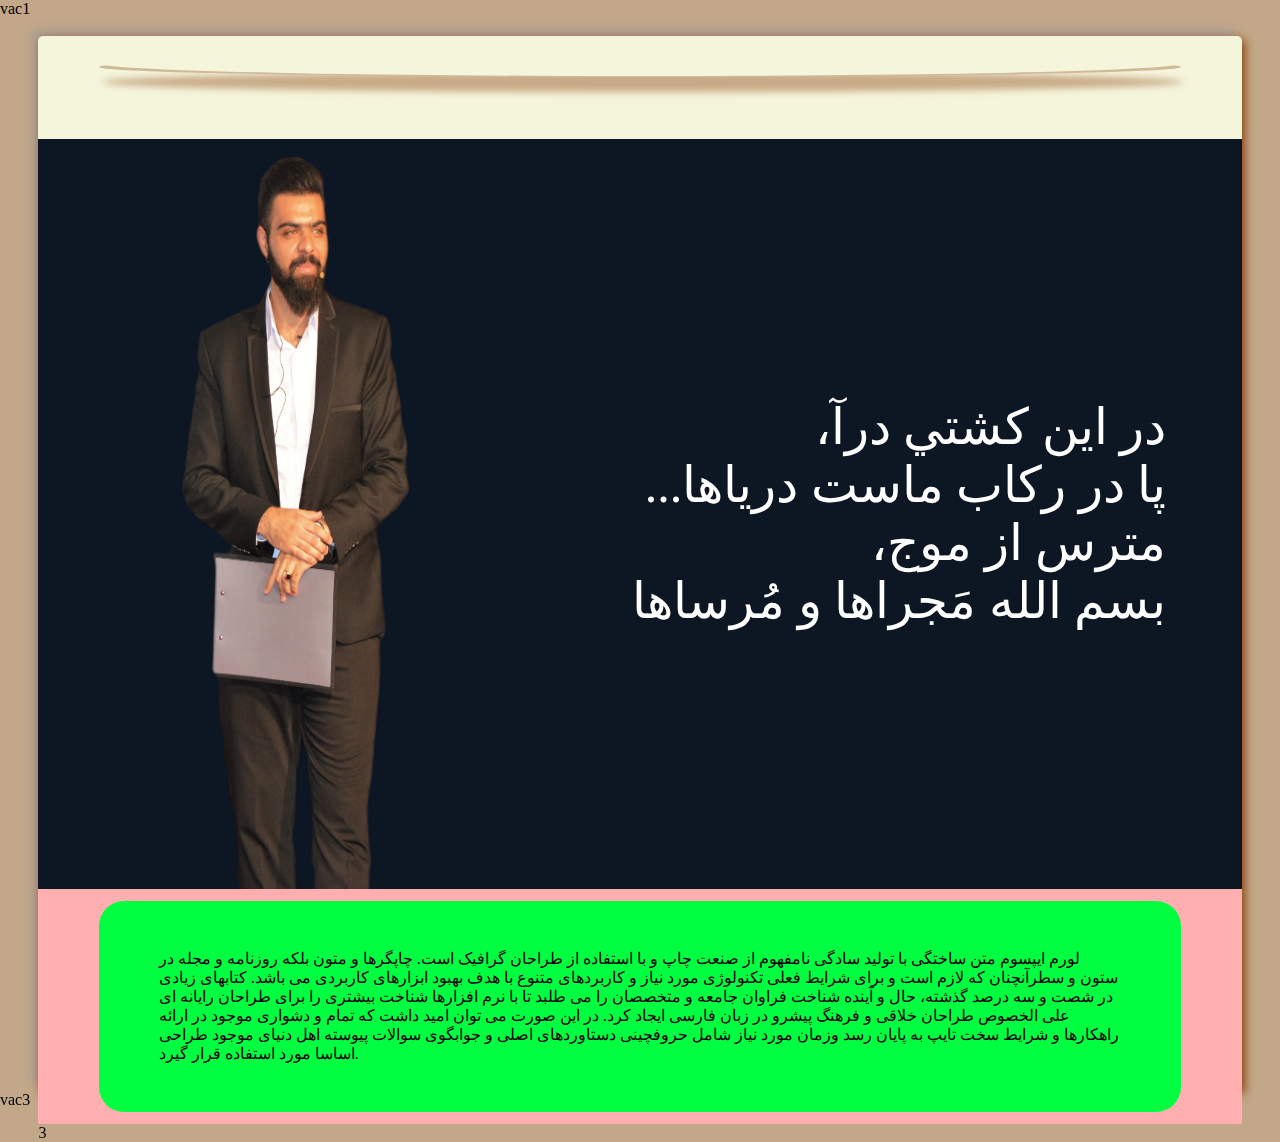
<file: an ovel  v5.html>
<html lang="en">

<head>
    <meta charset="UTF-8">
    <meta http-equiv="X-UA-Compatible" content="IE=edge">
    <meta name="viewport" content="width=device-width, initial-scale=1.0">
    <title>an ovel v5</title>
    <style>
        * {
            margin: 0;
            padding: 0%;
            box-sizing: border-box;
        }

        body {
            /*border: 1px solid rgb(201, 12, 12);*/
            background-color: #c2a788;
            width: 100%;
            height: 100%;
            box-sizing: border-box;
            display: grid;
            grid-template-columns: auto;
            grid-template-rows: 4% auto 4%;

        }

        .container {
            background-color: #F5F5DC;
            /*border: 1px solid rgb(201, 12, 12);*/
            width: 94%;
            height: 100%;
            border-radius: 5px;
            margin-left: auto;
            margin-right: auto;
            margin-top: auto;
            margin-bottom: auto;
            /*position: relative;*/
            box-shadow: 3px 3px 10px #8b4411,
                -7px -7px 10px #ad9e93;
            box-sizing: border-box;
            display: grid;
            grid-template-columns: auto;
            grid-template-rows: 2% 50px 3% auto;
        }



        /*.container {
            display: grid;
            grid-template-rows: auto auto auto;
        }*/


        .circle {
            /*background-color: rgba(250, 234, 165, 0.8);*/
            /*border: 1px solid rgba(0, 0, 0, 0.8);*/
            display: grid;
            grid-template-columns: auto auto auto;
            justify-content: center;
            /*margin-top: -330px;*/
            /*grid-column-start: 2;
            grid-column-end: 3;*/
            /*position: absolute;*/
        }

        /*
        .cir {
            width: 20px;
            height:20px;
            border-radius: 50%;
            background-color: rgb(0, 0, 0);
            border: 1px solid rgba(72, 255, 0, 0);

        }*/

        .oval1 {
            border: 1px solid #00000000;
            background-color: #CFB997;
            width: 90%;
            height: 20px;
            border-radius: 50%;
            margin-left: auto;
            margin-right: auto;
            margin-bottom: 10px;
            box-shadow: 3px 15px 7px #8b44116c;
            /*margin-top: 50px;*/
            /*position: absolute;*/
        }

        .oval2 {
            border: 1px solid #00000000;
            background-color: #F5F5DC;
            width: 100%;
            height: 25px;
            border-radius: 50%;
            margin-left: auto;
            margin-right: auto;
            /*position: absolute;*/
            margin-top: -7px;
        }

        /*
        #A1 {
            margin-top: -40px;
        }

        #A2 {
            margin-top: -20px;
        }

        #A3 {
            margin-top: -20px;
        }*/

        .vac {
            width: 100%;
            height: 100%;
            border: 1px solid #00000000;
            background-color: #f5f5dc00;

        }

        .midsec {
            background-color: #0d1623;
            display: grid;
            /*justify-content: space-evenly;*/
            grid-template-columns: auto auto;
            grid-template-rows: auto;

        }

        /*
        .pic {
            width: 100%;
            height: 100%;
            background-color: #8b4411;

        }
        */
        .content-text {
            width: 100%;
            height: 100%;
            background-color: #ffafaf;
            display: flex;
            align-items: center;
            justify-content: center;
            /*padding-right: 5%;
            padding-left: 5%;
            padding-bottom: 5%;
            padding-top: 5%;*/
        }

        .text {
            width: 90%;
            height: 90%;
            background-color: #00ff40;
            display: flex;
            align-items: center;
            overflow: auto;
            border-radius: 25px;
            padding-right: 5%;
            padding-left: 5%;
            padding-bottom: 5%;
            padding-top: 5%;
            /*margin-top: 5%;*/
        }

        .forpic {
            width: 100%;
            height: 100%;
            background-color: #0d1623;
            display: flex;
            align-items: center;
            justify-content: center;
        }


        img {
            width: 55%;
            height: 100%;
            background-color: #0d1623;
            /*display: grid;
            grid-template-columns: auto;
            grid-template-rows: auto;
            /*position: relative;*/
            /**/
            /*background-color: #4b3eff;
            border-radius: 25px;*/
            /*margin-left: auto;
            margin-right: auto;
            margin-bottom: auto;
            margin-top: auto;*/
        }

        .ftext {
            display: flex;
            align-items: center;
            justify-content: center;
        }

        P {
            color: white;
            background-color: #0d1623;
            direction: rtl;
            font-size: 50px;
        }
    </style>
</head>

<body>
    <div class="fivac">vac1</div>
    <div class="container">
        <div class="vac1.5"></div>
        <div class="oval1">
            <div class="oval2"></div>
            <div class="circle">
                <div class="cir" id="A2"></div>
                <div class="cir" id="A1"></div>
                <div class="cir" id="A3"></div>
            </div>
        </div>

        <div class="vac"></div>
        <div class="midsec">
            <div class="forpic">
                <img src="pics/mainpic.png">
            </div>
            <div class="ftext">
                <p>در اين كشتي درآ،<br/> پا در ركاب ماست درياها... <br/> مترس از موج،<br/> بسم الله مَجراها و مُرساها</p>
            </div>
        </div>
        <div>
            <div class="content-text">
                <div class="text">لورم ایپسوم متن ساختگی با تولید سادگی نامفهوم از صنعت چاپ و با استفاده از طراحان
                    گرافیک
                    است. چاپگرها و متون بلکه روزنامه و مجله در ستون و سطرآنچنان که لازم است و برای شرایط فعلی
                    تکنولوژی
                    مورد
                    نیاز و کاربردهای متنوع با هدف بهبود ابزارهای کاربردی می باشد. کتابهای زیادی در شصت و سه درصد
                    گذشته،
                    حال
                    و آینده شناخت فراوان جامعه و متخصصان را می طلبد تا با نرم افزارها شناخت بیشتری را برای طراحان
                    رایانه
                    ای
                    علی الخصوص طراحان خلاقی و فرهنگ پیشرو در زبان فارسی ایجاد کرد. در این صورت می توان امید داشت که
                    تمام
                    و
                    دشواری موجود در ارائه راهکارها و شرایط سخت تایپ به پایان رسد وزمان مورد نیاز شامل حروفچینی
                    دستاوردهای
                    اصلی و جوابگوی سوالات پیوسته اهل دنیای موجود طراحی اساسا مورد استفاده قرار گیرد.
                </div>
            </div>
        </div>
        <div class="finsec">3</div>
    </div>
    <div class="finvac">vac3</div>
</body>

</html>
</file>
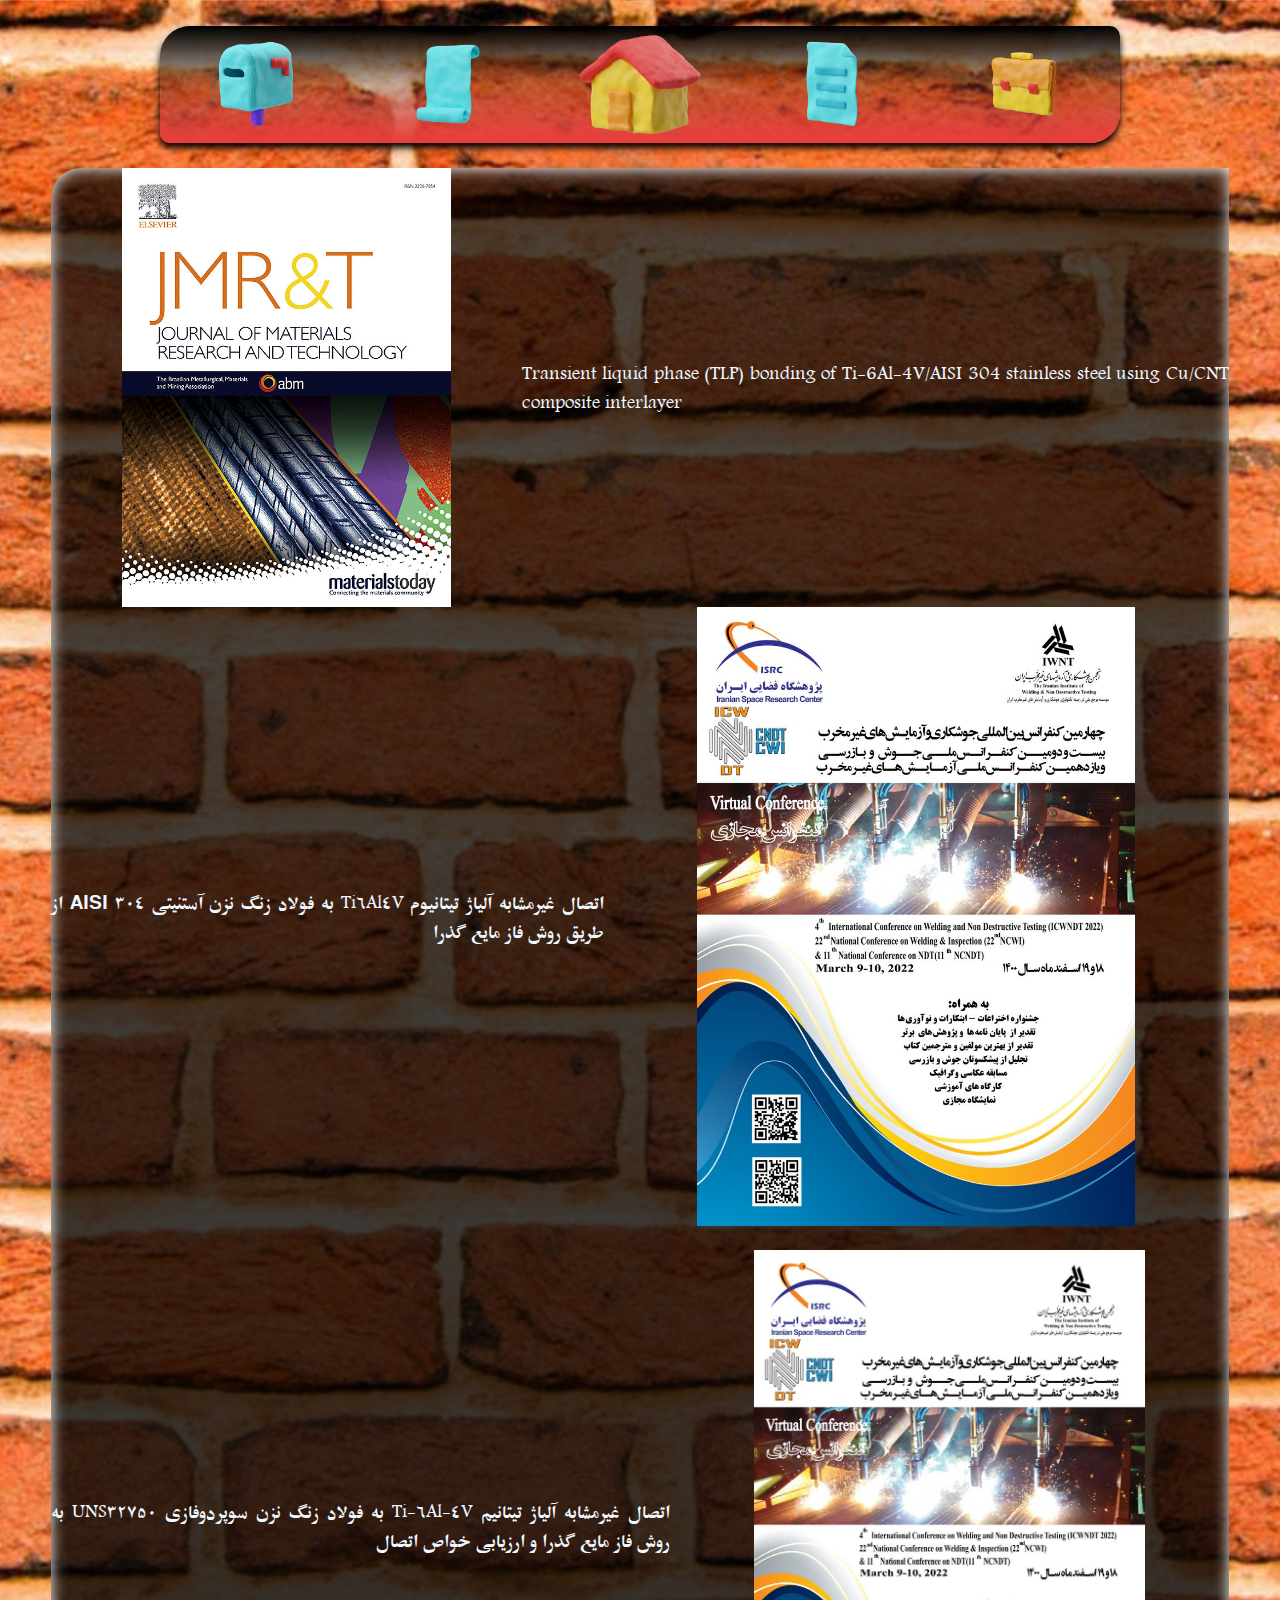
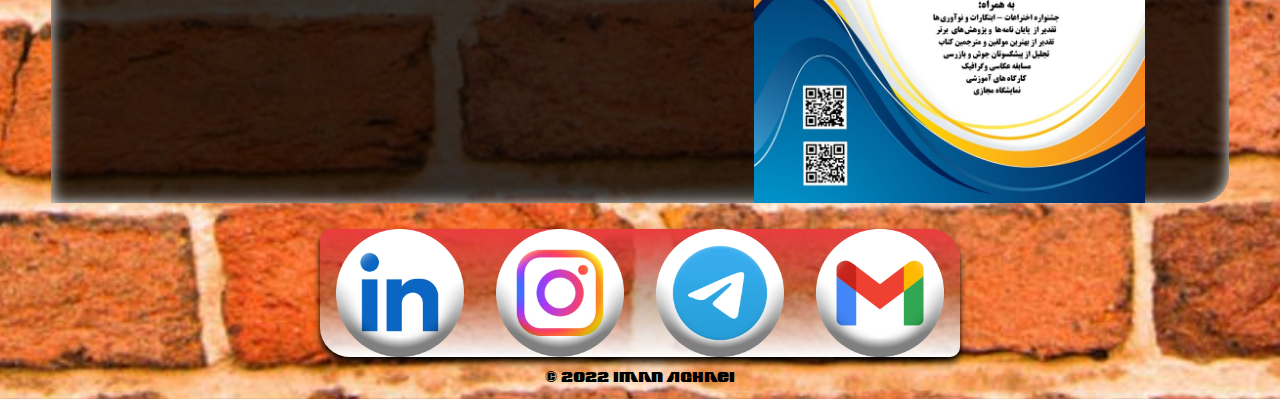
<file: index1.html>
<!DOCTYPE html>
<html lang="en">

<head>
    <meta http-equiv="X-UA-Compatible" content="IE=edge,chrome=1" />
    <meta charset="UTF-8">
    <meta http-equiv="Content-Type" content="text/html; charset=UTF-8">
    <meta name="viewport" content="width=device-width, initial-scale=1.0">
    <!-- CSS only -->
    <link href="https://cdn.jsdelivr.net/npm/bootstrap@5.2.3/dist/css/bootstrap.min.css" rel="stylesheet"
        integrity="sha384-rbsA2VBKQhggwzxH7pPCaAqO46MgnOM80zW1RWuH61DGLwZJEdK2Kadq2F9CUG65" crossorigin="anonymous">
    <link rel="stylesheet" href="style.css">
    <title>مقالات</title>
    <link rel="icon" href="icon.png" type="image/gif">
    <style>
        a {
            text-decoration: none;
            color: aliceblue;
        }

        .a1 {
            direction: ltr;
            display: flex;
            justify-content: center;
            align-items: center;
            font-family: Titr;
            font-size: 150%;
            font-weight: 500;
            /*text-align: center;*/
        }

        .a2,
        .a3 {
            display: flex;
            justify-content: center;
            align-items: center;
            font-family: Titr;
            font-size: 150%;
            font-weight: 500;
            /*text-align: center;*/
        }

        .a1img {
            width: 70%;
            display: flex;
            justify-content: center;
            align-items: center;
            text-align: center;
            margin: auto auto;
        }

        #margin{
            margin-top: 2% ;
            margin-bottom: 2% ;
        }
    </style>
</head>

<body>
    <div class="container-fluid ">
        <div class="container p-2 my-3 text-white">

            <div class="row">
                <div class="back1">
                    <div class="col"><a href="#contact"><img src="icons8-mailbox-2196.png" title="تماس با من"" alt="
                                تماس با من" class="contact"></a></div>
                    <div class="col"><a href="index3.html" target="_blank"><img src="icons8-scroll-2196.png"
                                title="سیاهه‌ها" alt="سیاهه‌ها" class="poem"></a></div>
                    <div class="col"><a href="index.html" target="_blank"><img src="icons8-home-2196.png"
                                title="صفحه نخست" alt="صفحه نخست" class="home"></a></div>
                    <div class="col"><a href="index1.html"><img src="icons8-document-2196.png" title="مقاله‌ها"
                                alt="مقاله‌ها" class="articles"></a></div>
                    <div class="col"><a href="index2.html" target="_blank"><img src="icons8-briefcase-2196.png"
                                title="رزومه" alt="رزومه" class="resume"></a></div>
                </div>
            </div>
        </div>
    </div>

    <div class="back2-1">
        <div class="back2-2">
            <div class="container-fluid p-4">
                <div class="row">
                    <div class="col-9" id="margin"><a
                            href="https://www.researchgate.net/publication/363374862_Transient_liquid_phase_TLP_bonding_of_Ti-6Al-4VAISI_304_stainless_steel_using_CuCNT_composite_interlayer?_sg%5B0%5D=XAHtRtWlrb1OY-voW3Oq5eWz9FnEnclnkqXT-mfkkFAm2pzyvvtHTKwlt27vJRsUEPsyMFV13TxY3JE3DAxMHgYGbPufBs6Bu9I_HdUY.dMgwexeQCrTDwfWRgswnQfA7O7ebNBVC5Kc1RJiI7Q0-z3Y8G0W8bPibb1owCvPYPB0TzD36k_xm4zxxd8S1JQ"
                            target="_blank" class="a1">Transient liquid phase (TLP) bonding of Ti-6Al-4V/AISI 304
                            stainless steel
                            using Cu/CNT composite interlayer</a></div>
                    <div class="col-3"><a href="http://dx.doi.org/10.1016/j.jmrt.2022.08.151"><img src="jmrt.jpg"
                                class="a1img"></a>
                    </div>
                </div>
                <div class="row">
                    <div class="col-3"><a href="https://civilica.com/doc/1423699"><img src="86236.webp"
                                class="a1img"></a>
                    </div>
                    <div class="col-9"><a href="https://civilica.com/doc/1423699/" target="_blank" class="a2">اتصال
                            غیرمشابه آلیاژ
                            تیتانیوم Ti۶Al۴V به فولاد زنگ نزن آستنیتی ۳۰۴ 𝐀𝐈𝐒𝐈 از طریق روش فاز مایع گذرا</a></div>

                </div>
                <div class="row" id="margin">
                    <div class="col-3"><a href="https://civilica.com/doc/1423688"><img src="86236.webp"
                                class="a1img"></a></div>
                    <div class="col-9"><a href="https://civilica.com/doc/1423688/" target="_blank" class="a3">اتصال
                            غیرمشابه
                            آلیاژ تیتانیم Ti-۶Al-۴V به فولاد زنگ نزن سوپردوفازی UNS۳۲۷۵۰ به روش فاز مایع گذرا و
                            ارزیابی خواص اتصال</a></div>

                </div>
            </div>
        </div>
    </div>

            <div class="back3">
                <div class="container p-2 my-3 text-white">
                    <div class="row" id="contact">
                        <div class="col"><a href="https://linkedin.com/in/iman-aghaei-a2152714a"><img src="iconin.png"
                                    title="لینکدین" alt="لینکدین" class="iconin"></a></div>
                        <div class="col"><a href="https://instagram.com/eeman_aghaee"><img src="iconins.png"
                                    title="اینستاگرام"" alt=" اینستاگرام" class="iconins"></a></div>
                        <div class="col"><a href="https://t.me/eemanaghaei"><img src="icontel.png" title="تلگرام"
                                    alt="تلگرام" class="icontel"></a></div>
                        <div class="col"><a href="mailto:iimanaghaeii@gmail.com"><img src="icongm.png" title="ایمیل"
                                    alt="ایمیل" class="icongm"></a></div>
                    </div>
                </div>
            </div>
        </div>
        <div class="cp">© 2022 Iman Aghaei</div>
</body>

</html>
</file>
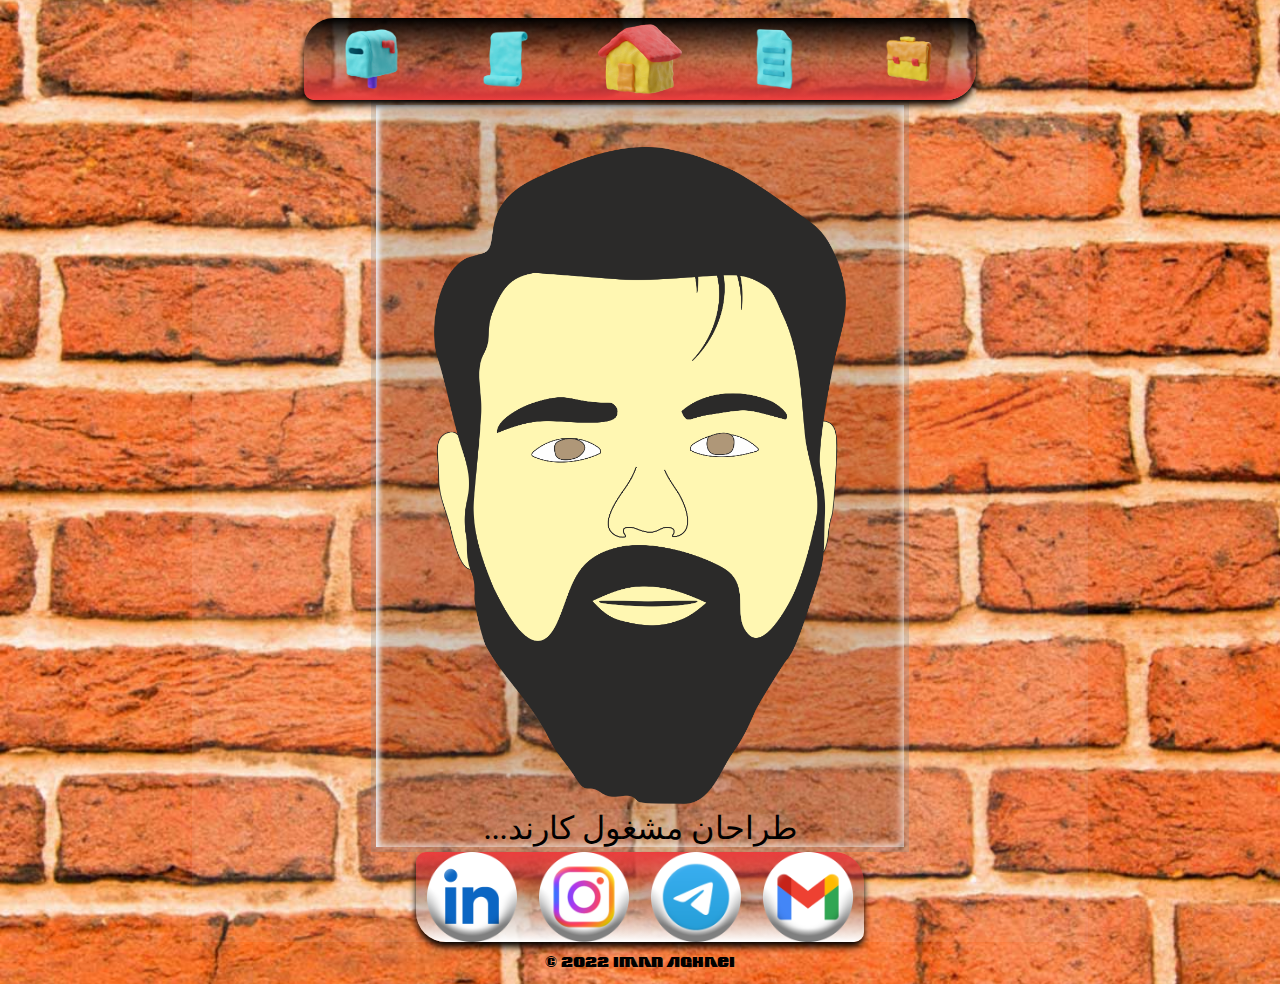
<file: index2.html>
<!DOCTYPE html>
<html lang="en">

<head>
    <meta http-equiv="X-UA-Compatible" content="IE=edge,chrome=1" />
    <meta charset="UTF-8">
    <meta http-equiv="Content-Type" content="text/html; charset=UTF-8">
    <meta name="viewport" content="width=device-width, initial-scale=1.0">
    <!-- CSS only -->
    <link href="https://cdn.jsdelivr.net/npm/bootstrap@5.2.3/dist/css/bootstrap.min.css" rel="stylesheet"
        integrity="sha384-rbsA2VBKQhggwzxH7pPCaAqO46MgnOM80zW1RWuH61DGLwZJEdK2Kadq2F9CUG65" crossorigin="anonymous">
    <link rel="stylesheet" href="style.css">
    <title>رزومه</title>
    <link rel="icon" href="icon.png" type="image/gif">
    <style>
        * {
            margin: 0;
            padding: 0%;
            box-sizing: border-box;
            text-align: justify;
        }

        @font-face {
            font-family: 'TrafficB';
            src: url('TrafficB.ttf');
        }

        .body {
            background-color: rgba(240, 248, 255, 0.089);
            width: 70%;
            margin-left: auto;
            margin-right: auto;
        }

        .back22-1 {
            background-color: rgba(0, 0, 0, 0.164);
            border: 5px solid rgba(255, 255, 255, 0.164);
            box-shadow: rgb(240, 248, 255) 3px 3px 6px 0px inset, rgba(255, 255, 255, 0.5) -3px -3px 6px 1px inset;
            width: 60%;
            margin-left: auto;
            margin-right: auto;
            display: flex;
            justify-content: center;
            align-items: center;
            flex-direction: column;

        }

        .wobble-hor-bottom {
            width: 80%;
            margin-top: 7%;
            margin-left: auto;
            margin-right: auto;
            margin-bottom: auto;
            padding: 5px;
        }

        .wobble-hor-bottom {
            -webkit-animation: wobble-hor-bottom 2s 1s 3 both;
            animation: wobble-hor-bottom 2s 1s 3 both;
        }

        @-webkit-keyframes wobble-hor-bottom {

            0%,
            100% {
                -webkit-transform: translateX(0%);
                transform: translateX(0%);
                -webkit-transform-origin: 50% 50%;
                transform-origin: 50% 50%;
            }

            15% {
                -webkit-transform: translateX(-30px) rotate(-6deg);
                transform: translateX(-30px) rotate(-6deg);
            }

            30% {
                -webkit-transform: translateX(15px) rotate(6deg);
                transform: translateX(15px) rotate(6deg);
            }

            45% {
                -webkit-transform: translateX(-15px) rotate(-3.6deg);
                transform: translateX(-15px) rotate(-3.6deg);
            }

            60% {
                -webkit-transform: translateX(9px) rotate(2.4deg);
                transform: translateX(9px) rotate(2.4deg);
            }

            75% {
                -webkit-transform: translateX(-6px) rotate(-1.2deg);
                transform: translateX(-6px) rotate(-1.2deg);
            }
        }

        @keyframes wobble-hor-bottom {

            0%,
            100% {
                -webkit-transform: translateX(0%);
                transform: translateX(0%);
                -webkit-transform-origin: 50% 50%;
                transform-origin: 50% 50%;
            }

            15% {
                -webkit-transform: translateX(-30px) rotate(-6deg);
                transform: translateX(-30px) rotate(-6deg);
            }

            30% {
                -webkit-transform: translateX(15px) rotate(6deg);
                transform: translateX(15px) rotate(6deg);
            }

            45% {
                -webkit-transform: translateX(-15px) rotate(-3.6deg);
                transform: translateX(-15px) rotate(-3.6deg);
            }

            60% {
                -webkit-transform: translateX(9px) rotate(2.4deg);
                transform: translateX(9px) rotate(2.4deg);
            }

            75% {
                -webkit-transform: translateX(-6px) rotate(-1.2deg);
                transform: translateX(-6px) rotate(-1.2deg);
            }
        }


        .text-flicker-in-glow {
            -webkit-animation: text-flicker-in-glow 6s linear 3s infinite alternate both;
            animation: text-flicker-in-glow 6s linear 3s infinite alternate both;
            font-family: Traffic;
            font-size: 200%;
            font-weight: 400;
            background-color: rgba(240, 248, 255, 0.068);
            border-radius: 40%;
            color: rgb(0, 0, 0);
            direction: rtl;
            text-align: center;
        }

        @-webkit-keyframes text-flicker-in-glow {
            0% {
                opacity: 0;
            }

            10% {
                opacity: 0;
                text-shadow: none;
            }

            10.1% {
                opacity: 1;
                text-shadow: none;
            }

            10.2% {
                opacity: 0;
                text-shadow: none;
            }

            20% {
                opacity: 0;
                text-shadow: none;
            }

            20.1% {
                opacity: 1;
                text-shadow: 0 0 30px rgba(255, 255, 255, 0.25);
            }

            20.6% {
                opacity: 0;
                text-shadow: none;
            }

            30% {
                opacity: 0;
                text-shadow: none;
            }

            30.1% {
                opacity: 1;
                text-shadow: 0 0 30px rgba(255, 255, 255, 0.45), 0 0 60px rgba(255, 255, 255, 0.25);
            }

            30.5% {
                opacity: 1;
                text-shadow: 0 0 30px rgba(255, 255, 255, 0.45), 0 0 60px rgba(255, 255, 255, 0.25);
            }

            30.6% {
                opacity: 0;
                text-shadow: none;
            }

            45% {
                opacity: 0;
                text-shadow: none;
            }

            45.1% {
                opacity: 1;
                text-shadow: 0 0 30px rgba(255, 255, 255, 0.45), 0 0 60px rgba(255, 255, 255, 0.25);
            }

            50% {
                opacity: 1;
                text-shadow: 0 0 30px rgba(255, 255, 255, 0.45), 0 0 60px rgba(255, 255, 255, 0.25);
            }

            55% {
                opacity: 1;
                text-shadow: 0 0 30px rgba(255, 255, 255, 0.45), 0 0 60px rgba(255, 255, 255, 0.25);
            }

            55.1% {
                opacity: 0;
                text-shadow: none;
            }

            57% {
                opacity: 0;
                text-shadow: none;
            }

            57.1% {
                opacity: 1;
                text-shadow: 0 0 30px rgba(255, 255, 255, 0.55), 0 0 60px rgba(255, 255, 255, 0.35);
            }

            60% {
                opacity: 1;
                text-shadow: 0 0 30px rgba(255, 255, 255, 0.55), 0 0 60px rgba(255, 255, 255, 0.35);
            }

            60.1% {
                opacity: 0;
                text-shadow: none;
            }

            65% {
                opacity: 0;
                text-shadow: none;
            }

            65.1% {
                opacity: 1;
                text-shadow: 0 0 30px rgba(255, 255, 255, 0.55), 0 0 60px rgba(255, 255, 255, 0.35), 0 0 100px rgba(255, 255, 255, 0.1);
            }

            75% {
                opacity: 1;
                text-shadow: 0 0 30px rgba(255, 255, 255, 0.55), 0 0 60px rgba(255, 255, 255, 0.35), 0 0 100px rgba(255, 255, 255, 0.1);
            }

            75.1% {
                opacity: 0;
                text-shadow: none;
            }

            77% {
                opacity: 0;
                text-shadow: none;
            }

            77.1% {
                opacity: 1;
                text-shadow: 0 0 30px rgba(255, 255, 255, 0.55), 0 0 60px rgba(255, 255, 255, 0.4), 0 0 110px rgba(255, 255, 255, 0.2), 0 0 100px rgba(255, 255, 255, 0.1);
            }

            85% {
                opacity: 1;
                text-shadow: 0 0 30px rgba(255, 255, 255, 0.55), 0 0 60px rgba(255, 255, 255, 0.4), 0 0 110px rgba(255, 255, 255, 0.2), 0 0 100px rgba(255, 255, 255, 0.1);
            }

            85.1% {
                opacity: 0;
                text-shadow: none;
            }

            86% {
                opacity: 0;
                text-shadow: none;
            }

            86.1% {
                opacity: 1;
                text-shadow: 0 0 30px rgba(255, 255, 255, 0.6), 0 0 60px rgba(255, 255, 255, 0.45), 0 0 110px rgba(255, 255, 255, 0.25), 0 0 100px rgba(255, 255, 255, 0.1);
            }

            100% {
                opacity: 1;
                text-shadow: 0 0 30px rgba(255, 255, 255, 0.6), 0 0 60px rgba(255, 255, 255, 0.45), 0 0 110px rgba(255, 255, 255, 0.25), 0 0 100px rgba(255, 255, 255, 0.1);
            }
        }

        @keyframes text-flicker-in-glow {
            0% {
                opacity: 0;
            }

            10% {
                opacity: 0;
                text-shadow: none;
            }

            10.1% {
                opacity: 1;
                text-shadow: none;
            }

            10.2% {
                opacity: 0;
                text-shadow: none;
            }

            20% {
                opacity: 0;
                text-shadow: none;
            }

            20.1% {
                opacity: 1;
                text-shadow: 0 0 30px rgba(255, 255, 255, 0.25);
            }

            20.6% {
                opacity: 0;
                text-shadow: none;
            }

            30% {
                opacity: 0;
                text-shadow: none;
            }

            30.1% {
                opacity: 1;
                text-shadow: 0 0 30px rgba(255, 255, 255, 0.45), 0 0 60px rgba(255, 255, 255, 0.25);
            }

            30.5% {
                opacity: 1;
                text-shadow: 0 0 30px rgba(255, 255, 255, 0.45), 0 0 60px rgba(255, 255, 255, 0.25);
            }

            30.6% {
                opacity: 0;
                text-shadow: none;
            }

            45% {
                opacity: 0;
                text-shadow: none;
            }

            45.1% {
                opacity: 1;
                text-shadow: 0 0 30px rgba(255, 255, 255, 0.45), 0 0 60px rgba(255, 255, 255, 0.25);
            }

            50% {
                opacity: 1;
                text-shadow: 0 0 30px rgba(255, 255, 255, 0.45), 0 0 60px rgba(255, 255, 255, 0.25);
            }

            55% {
                opacity: 1;
                text-shadow: 0 0 30px rgba(255, 255, 255, 0.45), 0 0 60px rgba(255, 255, 255, 0.25);
            }

            55.1% {
                opacity: 0;
                text-shadow: none;
            }

            57% {
                opacity: 0;
                text-shadow: none;
            }

            57.1% {
                opacity: 1;
                text-shadow: 0 0 30px rgba(255, 255, 255, 0.55), 0 0 60px rgba(255, 255, 255, 0.35);
            }

            60% {
                opacity: 1;
                text-shadow: 0 0 30px rgba(255, 255, 255, 0.55), 0 0 60px rgba(255, 255, 255, 0.35);
            }

            60.1% {
                opacity: 0;
                text-shadow: none;
            }

            65% {
                opacity: 0;
                text-shadow: none;
            }

            65.1% {
                opacity: 1;
                text-shadow: 0 0 30px rgba(255, 255, 255, 0.55), 0 0 60px rgba(255, 255, 255, 0.35), 0 0 100px rgba(255, 255, 255, 0.1);
            }

            75% {
                opacity: 1;
                text-shadow: 0 0 30px rgba(255, 255, 255, 0.55), 0 0 60px rgba(255, 255, 255, 0.35), 0 0 100px rgba(255, 255, 255, 0.1);
            }

            75.1% {
                opacity: 0;
                text-shadow: none;
            }

            77% {
                opacity: 0;
                text-shadow: none;
            }

            77.1% {
                opacity: 1;
                text-shadow: 0 0 30px rgba(255, 255, 255, 0.55), 0 0 60px rgba(255, 255, 255, 0.4), 0 0 110px rgba(255, 255, 255, 0.2), 0 0 100px rgba(255, 255, 255, 0.1);
            }

            85% {
                opacity: 1;
                text-shadow: 0 0 30px rgba(255, 255, 255, 0.55), 0 0 60px rgba(255, 255, 255, 0.4), 0 0 110px rgba(255, 255, 255, 0.2), 0 0 100px rgba(255, 255, 255, 0.1);
            }

            85.1% {
                opacity: 0;
                text-shadow: none;
            }

            86% {
                opacity: 0;
                text-shadow: none;
            }

            86.1% {
                opacity: 1;
                text-shadow: 0 0 30px rgba(255, 255, 255, 0.6), 0 0 60px rgba(255, 255, 255, 0.45), 0 0 110px rgba(255, 255, 255, 0.25), 0 0 100px rgba(255, 255, 255, 0.1);
            }

            100% {
                opacity: 1;
                text-shadow: 0 0 30px rgba(255, 255, 255, 0.6), 0 0 60px rgba(255, 255, 255, 0.45), 0 0 110px rgba(255, 255, 255, 0.25), 0 0 100px rgba(255, 255, 255, 0.1);
            }
        }
    </style>
</head>

<body>

    <div class="container-fluid ">
        <div class="body">
            <div class="container p-2 my-3 text-white">

                <div class="row">
                    <div class="back1">
                        <div class="col"><a href="#contact"><img src="icons8-mailbox-2196.png" title="تماس با من"" alt="
                                    تماس با من" class="contact"></a></div>
                        <div class="col"><a href="index3.html" target="_blank"><img src="icons8-scroll-2196.png"
                                    title="سیاهه‌ها" alt="سیاهه‌ها" class="poem"></a></div>
                        <div class="col"><a href="index.html" target="_blank"><img src="icons8-home-2196.png"
                                    title="صفحه نخست" alt="صفحه نخست" class="home"></a></div>
                        <div class="col"><a href="index1.html"><img src="icons8-document-2196.png" title="مقاله‌ها"
                                    alt="مقاله‌ها" class="articles"></a></div>
                        <div class="col"><a href="index2.html" target="_blank"><img src="icons8-briefcase-2196.png"
                                    title="رزومه" alt="رزومه" class="resume"></a></div>
                    </div>
                </div>
            </div>

            <div class="back22-1"><img src="sam1-4.png" alt="I.man" class="wobble-hor-bottom">
                <p class="text-flicker-in-glow">طراحان مشغول کارند...</p>
            </div>

            <div class="back3">
                <div class="container p-2 my-3 text-white">
                    <div class="row" id="contact">
                        <div class="col"><a href="https://linkedin.com/in/iman-aghaei-a2152714a"><img src="iconin.png"
                                    title="لینکدین" alt="لینکدین" class="iconin"></a></div>
                        <div class="col"><a href="https://instagram.com/eeman_aghaee"><img src="iconins.png"
                                title="اینستاگرام"" alt=" اینستاگرام" class="iconins"></a></div>
                        <div class="col"><a href="https://t.me/eemanaghaei"><img src="icontel.png" title="تلگرام" alt="تلگرام"
                                class="icontel"></a></div>
                        <div class="col"><a href="mailto:iimanaghaeii@gmail.com"><img src="icongm.png" title="ایمیل" alt="ایمیل"
                                class="icongm"></a></div>
                    </div>
                </div>
            </div>
            </div>
    <div class="cp">© 2022 Iman Aghaei</div>
</body>

</html>
</file>
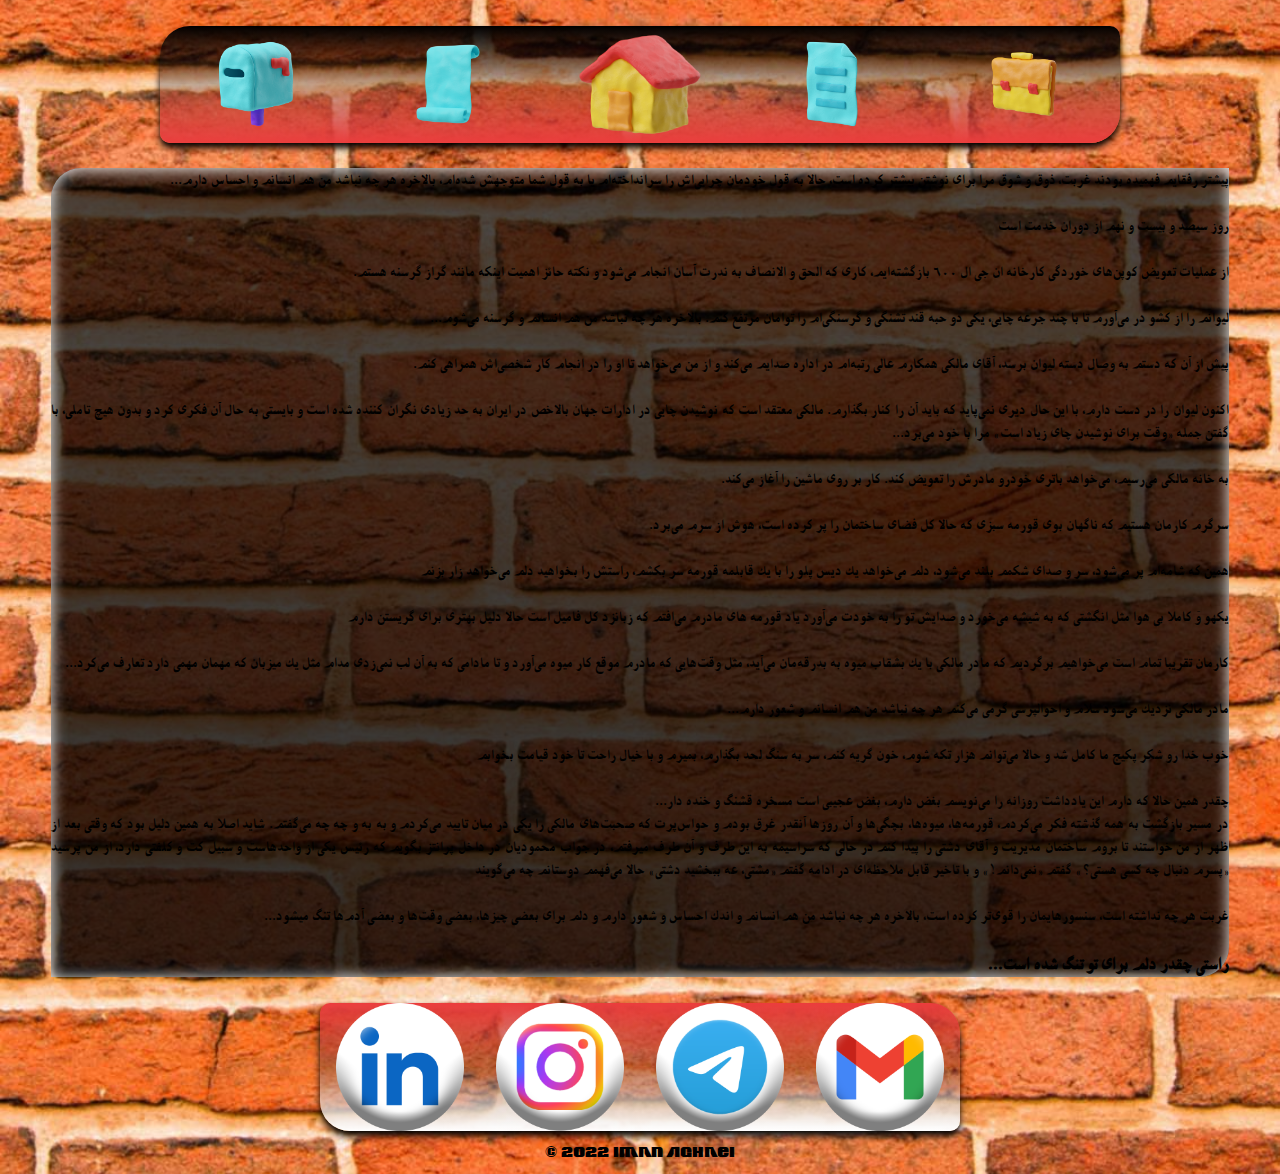
<file: index3.html>
<!DOCTYPE html>
<html lang="en">

<head>
    
    <meta http-equiv="X-UA-Compatible" content="IE=edge,chrome=1" />
    <meta charset="UTF-8">
    <meta http-equiv="Content-Type" content="text/html; charset=UTF-8">
    <meta name="viewport" content="width=device-width, initial-scale=1.0">
    <meta name="robots" content="index, follow">
    <!-- CSS only -->
    <link href="https://cdn.jsdelivr.net/npm/bootstrap@5.2.3/dist/css/bootstrap.min.css" rel="stylesheet"
        integrity="sha384-rbsA2VBKQhggwzxH7pPCaAqO46MgnOM80zW1RWuH61DGLwZJEdK2Kadq2F9CUG65" crossorigin="anonymous">
    <link rel="stylesheet" href="style.css">
    <title>Iman Aghaei</title>
    <link rel="icon" href="icon.png" type="image/gif">
    <style>
#c {
  font-size: 130%;
}
</style>
</head>

<body>
    <div class="container-fluid ">
        <div class="container p-2 my-3 text-white">

            <div class="row">
                <div class="back1">
                    <div class="col"><a href="#contact"><img src="icons8-mailbox-2196.png" title="تماس با من"" alt="
                                تماس با من" class="contact"></a></div>
                    <div class="col"><a href="index3.html" target="_blank"><img src="icons8-scroll-2196.png"
                                title="سیاهه‌ها" alt="سیاهه‌ها" class="poem"></a></div>
                    <div class="col"><a href="index.html"><img src="icons8-home-2196.png" title="صفحه نخست"
                                alt="صفحه نخست" class="home"></a></div>
                    <div class="col"><a href="index1.html" target="_blank"><img src="icons8-document-2196.png"
                                title="مقاله‌ها" alt="مقاله‌ها" class="articles"></a></div>
                    <div class="col"><a href="index2.html" target="_blank"><img src="icons8-briefcase-2196.png"
                                title="رزومه" alt="رزومه" class="resume"></a></div>
                </div>
            </div>
        </div>
    </div>

    <div class="back2-1">
        <div class="back2-2">
            <div class="container-fluid p-4">
                <div class="row">
                    <div class="col text-light" id="c">
                        پیشتر رفقایم فهمیده بودند غربت، ذوق و شوق مرا برای نوشتن بیشتر کرده است، حالا به قول خودمان چرایی‌اش را سرانداخته‌ام یا به قول شما متوجهش شده‌ام، بالاخره هر چه نباشد من هم انسانم و احساس دارم...
<br>
                        <br>
                        روز سیصد و بیست و نهم از دوران خدمت است
<br>
                        <br>
                        از عملیات تعویض کوپن‌های خوردگی کارخانه ان جی ال ۶۰۰ بازگشته‌ایم، کاری که الحق و الانصاف به ندرت آسان انجام می‌شود و نکته حائز اهمیت اینکه مانند گراز گرسنه‌ هستم.

                        <br>
                        <br>
                        لیوانم را از کشو در می‌آورم تا با چند جرعه چایی، یکی دو حبه قند تشنگی و گرسنگی‌ام را توامان مرتفع کنم. بالاخره هر چه نباشد من هم انسانم و گرسنه می‌شوم...
<br>
                        <br>
                        پیش از آن که دستم به وصال دسته لیوان برسد، آقای مالکی همکارم عالی رتبه‌ام در اداره صدایم می‌کند و از من می‌خواهد تا او را در انجام کار شخصی‌اش همراهی کنم.
<br>
                        <br>
                        اکنون لیوان را در دست دارم، با این حال دیری نمی‌پاید که باید آن را کنار بگذارم.
مالکی معتقد است که نوشیدن چایی در ادارات جهان بالاخص در ایران به حد زیادی نگران کننده شده است و بایستی به حال آن فکری کرد و بدون هیچ تاملی، با گفتن جمله «وقت برای نوشیدن چای زیاد است» مرا با خود می‌برد...

                        <br>
                        <br>
                        به خانه مالکی می‌رسیم، می‌خواهد باتری خودرو مادرش را تعویض کند. کار بر روی ماشین را آغاز می‌کند.
<br>
                        <br>
                        سرگرم کارمان هستیم که ناگهان بوی قورمه سبزی که حالا کل فضای ساختمان را پر کرده است، هوش از سرم می‌برد. 
<br>
                        <br>
                        همین که شامه‌ام پر می‌شود، سر و صدای شکمم بلند می‌شود، دلم می‌خواهد یک دیس پلو را با یک قابلمه قورمه سر بکشم، راستش را بخواهید دلم می‌خواهد زار بزنم

                        <br>
                        <br>
                        یکهو وَ کاملا بی هوا مثل انگشتی که به شیشه می‌خورد و صدایش تو را به خودت می‌آورد یاد قورمه های مادرم می‌افتم که زبانزد کل فامیل است حالا دلیل بهتری برای گریستن دارم
                        <br>
                        <br>
                        کارمان تقریبا تمام است می‌خواهیم برگردیم که مادر مالکی با یک بشقاب میوه به بدرقه‌مان می‌آید، مثل وقت‌هایی که مادرم موقع کار میوه می‌آورد و تا مادامی که به آن لب نمی‌زدی مدام مثل یک میزبان که مهمان مهمی دارد تعارف می‌کرد...
                        <br>
                        <br>
                        
                        مادر مالکی نزدیک می‌شود سلام و احوالپرسی گرمی می‌کنم هر چه نباشد من هم انسانم و شعور دارم...
                        <br>
                        
                        <br>
                        خوب خدا رو شکر پکیج ما کامل شد و حالا می‌توانم هزار تکه شوم، خون گریه کنم، سر به سنگ لحد بگذارم، بمیرم و با خیال راحت تا خود قیامت بخوابم
                        
                        <br>
                        <br>
                        چقدر همین حالا که دارم این یادداشت روزانه را می‌نویسم بغض دارم، بغض عجیبی است مسخره قشنگ و خنده دار...<br>
                        
در مسیر بازگشت به همه گذشته فکر می‌کردم، قورمه‌ها، میوه‌ها، بچگی‌ها و آن روزها آنقدر غرق بودم و حواس‌پرت که صحبت‌های مالکی را یکی در میان تایید می‌کردم و به به و چه چه می‌گفتم. شاید اصلا به همین دلیل بود که وقتی بعد از ظهر از من خواستند تا بروم ساختمان مدیریت و آقای دشتی را پیدا کنم در حالی که سراسیمه به این طرف و آن طرف میرفتم، در جواب محمودیان در داخل پرانتز بگویم که رئیس یکی از واحدهاست و سبیل کت و کلفتی دارد، از من پرسید «پسرم دنبال چه کسی هستی؟» گفتم «نمی‌دانم!» و با تاخیر قابل ملاحظه‌ای در ادامه گفتم «مشتی، عه ببخشید دشتی»
حالا می‌فهمم دوستانم چه می‌گویند
<br>
                        <br>
                        
                        غربت هر چه نداشته است، سنسورهایمان را قوی‌تر کرده است، بالاخره هر چه نباشد من هم انسانم و اندک احساس و شعور دارم و دلم برای بعضی چیزها، بعضی وقت‌ها و بعضی آدم‌ها تنگ میشود...

                        <br>
                        <br>
                        <h3> راستی چقدر دلم برای تو تنگ شده است...</h3>
                       
                    </div>
                </div>

             
            </div>
        </div>
    </div>

    <div class="back3">
        <div class="container p-2 my-3 text-white">
            <div class="row" id="contact">
                <div class="col"><a href="https://linkedin.com/in/iman-aghaei-a2152714a"><img src="iconin.png"
                            title="لینکدین" alt="لینکدین" class="iconin"></a></div>
                <div class="col"><a href="https://instagram.com/eeman_aghaee"><img src="iconins.png"
                            title="اینستاگرام"" alt=" اینستاگرام" class="iconins"></a></div>
                <div class="col"><a href="https://t.me/eemanaghaei"><img src="icontel.png" title="تلگرام" alt="تلگرام"
                            class="icontel"></a></div>
                <div class="col"><a href="mailto:iimanaghaeii@gmail.com"><img src="icongm.png" title="ایمیل" alt="ایمیل"
                            class="icongm"></a></div>
            </div>
        </div>
    </div>

    <div class="cp">© 2022 Iman Aghaei</div>

</body>

</html>
</file>
<file: style.css>
* {
  margin: 0;
  padding: 0%;
  box-sizing: border-box;
  text-align: justify;
}

@font-face{
  font-family: 'Titr';
  src: url('Titr.ttf');
}

@font-face {
  font-family: 'CONTOURG';
  src: url('CONTOURG.ttf');
}

@font-face {
  font-family: 'Zobeir';
  src: url('Zobeir.ttf');
}

@font-face {
  font-family: 'CONTOURG';
  src: url('CONTOURG.ttf');
}

@font-face {
  font-family: 'Zobeir';
  src: url('Zobeir.ttf');
}

@font-face {
  font-family: 'Afaaq';
  src: url('Afaaq.ttf');
}

body {
  background-image: url('bgbody.jpg');
  background-position: center;
  background-size: cover;
  background-color: #248792
}

/*background: linear-gradient(99deg, #272727, #F5F5DC, #E1c699);
  background-size: 2000%;
  animation: GradientBackground 11s ease infinite;
}

@keyframes GradientBackground {
  0% {
    background-position: 0% 50%;
  }

  50% {
    background-position: 100% 50%;
  }

  100% {
    background-position: 0% 50%;
  }
}*/

.back1 {
  background: linear-gradient(180deg, rgb(0, 0, 0), #3622224b, rgb(235, 61, 61));
  /*background: linear-gradient(0deg, rgba(64, 59, 74, 0.3), #362222, rgba(231, 233, 187, 0.3));*/
  background-size: 2%;
  /*animation: GradientBackground 11s ease infinite;*/
  /*background: linear-gradient(180deg, #c5a08477 25%, #ae6e4e 100%);*/
  border-top-right-radius: 10px;
  border-top-left-radius: 30px;
  border-bottom-left-radius: 10px;
  border-bottom-right-radius: 30px;
  box-shadow: 0px 5px 7px #000000;
  /*position: -webkit-sticky;
  position: sticky;
  top: 0;
  z-index: 1;*/
  width: 75%;
  margin-top: 2%;
  margin-left: auto;
  margin-right: auto;
  margin-bottom: auto;
  font-family: Zobeir;
  display: flex;
  align-items: center;
  align-content: center;
}

.home {
  display: block;
  width: 75%;
  margin-left: auto;
  margin-right: auto;
  /*box-shadow: rgb(240, 248, 255) 3px 3px 6px 0px inset, rgba(255, 255, 255, 0.5) -3px -3px 6px 1px inset;
  border-radius: 50%;*/
}

.contact {
  display: block;
  width: 60%;
  margin-left: auto;
  margin-right: auto;
}

.poem {
  display: block;
  width: 60%;
  margin-left: auto;
  margin-right: auto;
}

.articles {
  display: block;
  width: 60%;
  margin-left: auto;
  margin-right: auto;
}

.resume {
  display: block;
  width: 60%;
  margin-left: auto;
  margin-right: auto;
}

.back2-1 {
  /*background-color:  whitesmoke;*/
  /*background-color: gray;
            height: 400px;
            width: 400px;*/
  position: relative;
  margin-top: 2%;
  margin-bottom: 2%;
  width: 92%;
  margin-left: auto;
  margin-right: auto;
  /*margin-left: 5%;
            margin-right: 5%;
            /*margin-bottom: 1%;*/
  /*border-top-left-radius: 50px;
            border-bottom-right-radius: 50px ;*/
}

.top-left {
  position: absolute;
  top: -15px;
  left: -15px;
  border-left: 7px solid rgba(255, 255, 255, 0);
  border-top: 7px solid #d86a6a00;
  height: 50px;
  width: 50px;
  /*box-shadow: 10px 10px 5px #aaaaaa inset;*/
}

.bottom-right {
  position: absolute;
  bottom: -15px;
  right: -15px;
  border-bottom: 7px solid rgba(255, 255, 255, 0);
  border-right: 7px solid #d86a6a00;
  height: 50px;
  width: 50px;
  /*box-shadow: -10px -10px 5px #aaaaaa inset;*/
}

.back2-2 {
  background: linear-gradient(0deg, rgba(0, 0, 0, 0.8) 0%, rgba(0, 0, 0, 0.7) 94%);
  /*border-top-right-radius: 10px;*/
  border-top-left-radius: 30px;
  /*border-bottom-left-radius: 10px;*/
  border-bottom-right-radius: 30px;
  box-shadow: 0px 1px 15px #ffffff inset;
  direction: rtl;
  text-align: justify;
  text-justify: inter-word;
  font-family: Zobeir;
  font-weight: 300;
  font-size: 80%;
  /*margin-top: 10%;*/
  /*padding: 10%;*/
  /*margin-left: 2%;
            margin-right: 2%;
            margin-bottom: 10%;*/
  /*border-bottom: 1px solid white;
            border-top: 1px solid white;*/
}

.back3 {
  background: linear-gradient(0deg, rgb(255, 255, 255), #3622224b, rgb(235, 61, 61));
  background-size: 2%;
  animation: GradientBackground 11s ease infinite;
  /*background: linear-gradient(180deg, #c5a08477 25%, #ae6e4e 100%);*/
  border-top-right-radius: 30px;
  border-top-left-radius: 10px;
  border-bottom-left-radius: 30px;
  border-bottom-right-radius: 10px;
  box-shadow: 0px 5px 7px #000000;
  font-family: Zobeir;
  /*position: -webkit-sticky;
            position: sticky;
            top: 0;
            z-index: 1;*/
  width: 50%;
  margin: auto auto;
  /*align-items: center;
            align-content: center;*/
}

.row {
  display: flex;
  justify-content: center;
  align-items: center;
}

/*animation road signs*/

.slide-rotate-hor-b-bck1 {
  display: flex;
  justify-content: center;
  align-items: center;
  width: 100%;
  margin-top: auto;
  margin-left: auto;
  margin-right: auto;
  margin-bottom: auto;
  /*height: 100px;*/
  -webkit-animation: swing-in-bottom-fwd 5s cubic-bezier(0.175, 0.885, 0.320, 1.275) 2s alternate both;
  animation: swing-in-bottom-fwd 5s cubic-bezier(0.175, 0.885, 0.320, 1.275) 2s alternate both;
}

/* ----------------------------------------------
 * Generated by Animista on 2022-12-7 22:57:18
 * Licensed under FreeBSD License.
 * See http://animista.net/license for more info. 
 * w: http://animista.net, t: @cssanimista
 * ---------------------------------------------- */

/**
 * ----------------------------------------
 * animation flip-in-diag-2-br
 * ----------------------------------------
 */
@-webkit-keyframes swing-in-bottom-fwd {
  0% {
    -webkit-transform: rotateX(100deg);
    transform: rotateX(100deg);
    -webkit-transform-origin: bottom;
    transform-origin: bottom;
    opacity: 0;
  }

  100% {
    -webkit-transform: rotateX(0);
    transform: rotateX(0);
    -webkit-transform-origin: bottom;
    transform-origin: bottom;
    opacity: 1;
  }
}

@keyframes swing-in-bottom-fwd {
  0% {
    -webkit-transform: rotateX(100deg);
    transform: rotateX(100deg);
    -webkit-transform-origin: bottom;
    transform-origin: bottom;
    opacity: 0;
  }

  100% {
    -webkit-transform: rotateX(0);
    transform: rotateX(0);
    -webkit-transform-origin: bottom;
    transform-origin: bottom;
    opacity: 1;
  }
}

.slide-rotate-hor-b-bck2 {
  display: flex;
  justify-content: center;
  align-items: center;
  width: 100%;
  margin-top: auto;
  margin-left: auto;
  margin-right: auto;
  margin-bottom: auto;
  /*height: 100px;*/
  -webkit-animation: swing-in-bottom-fwd 5s cubic-bezier(0.175, 0.885, 0.320, 1.275) 6s alternate both;
  animation: swing-in-bottom-fwd 5s cubic-bezier(0.175, 0.885, 0.320, 1.275) 6s alternate both;
}

/* ----------------------------------------------
 * Generated by Animista on 2022-12-7 22:57:18
 * Licensed under FreeBSD License.
 * See http://animista.net/license for more info. 
 * w: http://animista.net, t: @cssanimista
 * ---------------------------------------------- */

/**
 * ----------------------------------------
 * animation flip-in-diag-2-br
 * ----------------------------------------
 */
@-webkit-keyframes swing-in-bottom-fwd {
  0% {
    -webkit-transform: rotateX(100deg);
    transform: rotateX(100deg);
    -webkit-transform-origin: bottom;
    transform-origin: bottom;
    opacity: 0;
  }

  100% {
    -webkit-transform: rotateX(0);
    transform: rotateX(0);
    -webkit-transform-origin: bottom;
    transform-origin: bottom;
    opacity: 1;
  }
}

@keyframes swing-in-bottom-fwd {
  0% {
    -webkit-transform: rotateX(100deg);
    transform: rotateX(100deg);
    -webkit-transform-origin: bottom;
    transform-origin: bottom;
    opacity: 0;
  }

  100% {
    -webkit-transform: rotateX(0);
    transform: rotateX(0);
    -webkit-transform-origin: bottom;
    transform-origin: bottom;
    opacity: 1;
  }
}

.slide-rotate-hor-b-bck3 {
  display: flex;
  justify-content: center;
  align-items: center;
  width: 100%;
  margin-top: auto;
  margin-left: auto;
  margin-right: auto;
  margin-bottom: auto;
  /*height: 100px;*/
  -webkit-animation: swing-in-bottom-fwd 5s cubic-bezier(0.175, 0.885, 0.320, 1.275) 10s alternate both;
  animation: swing-in-bottom-fwd 5s cubic-bezier(0.175, 0.885, 0.320, 1.275) 10s alternate both;
}

/* ----------------------------------------------
 * Generated by Animista on 2022-12-7 22:57:18
 * Licensed under FreeBSD License.
 * See http://animista.net/license for more info. 
 * w: http://animista.net, t: @cssanimista
 * ---------------------------------------------- */

/**
 * ----------------------------------------
 * animation flip-in-diag-2-br
 * ----------------------------------------
 */
@-webkit-keyframes swing-in-bottom-fwd {
  0% {
    -webkit-transform: rotateX(100deg);
    transform: rotateX(100deg);
    -webkit-transform-origin: bottom;
    transform-origin: bottom;
    opacity: 0;
  }

  100% {
    -webkit-transform: rotateX(0);
    transform: rotateX(0);
    -webkit-transform-origin: bottom;
    transform-origin: bottom;
    opacity: 1;
  }
}

@keyframes swing-in-bottom-fwd {
  0% {
    -webkit-transform: rotateX(100deg);
    transform: rotateX(100deg);
    -webkit-transform-origin: bottom;
    transform-origin: bottom;
    opacity: 0;
  }

  100% {
    -webkit-transform: rotateX(0);
    transform: rotateX(0);
    -webkit-transform-origin: bottom;
    transform-origin: bottom;
    opacity: 1;
  }
}

.slide-rotate-hor-b-bck4 {
  display: flex;
  justify-content: center;
  align-items: center;
  width: 100%;
  margin-top: auto;
  margin-left: auto;
  margin-right: auto;
  margin-bottom: auto;
  /*height: 100px;*/
  -webkit-animation: swing-in-bottom-fwd 5s cubic-bezier(0.175, 0.885, 0.320, 1.275) 12s alternate both;
  animation: swing-in-bottom-fwd 5s cubic-bezier(0.175, 0.885, 0.320, 1.275) 12s alternate both;
}

/* ----------------------------------------------
 * Generated by Animista on 2022-12-7 22:57:18
 * Licensed under FreeBSD License.
 * See http://animista.net/license for more info. 
 * w: http://animista.net, t: @cssanimista
 * ---------------------------------------------- */

/**
 * ----------------------------------------
 * animation flip-in-diag-2-br
 * ----------------------------------------
 */
@-webkit-keyframes swing-in-bottom-fwd {
  0% {
    -webkit-transform: rotateX(100deg);
    transform: rotateX(100deg);
    -webkit-transform-origin: bottom;
    transform-origin: bottom;
    opacity: 0;
  }

  100% {
    -webkit-transform: rotateX(0);
    transform: rotateX(0);
    -webkit-transform-origin: bottom;
    transform-origin: bottom;
    opacity: 1;
  }
}

@keyframes swing-in-bottom-fwd {
  0% {
    -webkit-transform: rotateX(100deg);
    transform: rotateX(100deg);
    -webkit-transform-origin: bottom;
    transform-origin: bottom;
    opacity: 0;
  }

  100% {
    -webkit-transform: rotateX(0);
    transform: rotateX(0);
    -webkit-transform-origin: bottom;
    transform-origin: bottom;
    opacity: 1;
  }
}

.slide-rotate-hor-b-bck5 {
  display: flex;
  justify-content: center;
  align-items: center;
  width: 100%;
  margin-top: auto;
  margin-left: auto;
  margin-right: auto;
  margin-bottom: auto;
  /*height: 100px;*/
  -webkit-animation: swing-in-bottom-fwd 5s cubic-bezier(0.175, 0.885, 0.320, 1.275) 15s alternate both;
  animation: swing-in-bottom-fwd 5s cubic-bezier(0.175, 0.885, 0.320, 1.275) 15s alternate both;
}

/* ----------------------------------------------
 * Generated by Animista on 2022-12-7 22:57:18
 * Licensed under FreeBSD License.
 * See http://animista.net/license for more info. 
 * w: http://animista.net, t: @cssanimista
 * ---------------------------------------------- */

/**
 * ----------------------------------------
 * animation flip-in-diag-2-br
 * ----------------------------------------
 */
@-webkit-keyframes swing-in-bottom-fwd {
  0% {
    -webkit-transform: rotateX(100deg);
    transform: rotateX(100deg);
    -webkit-transform-origin: bottom;
    transform-origin: bottom;
    opacity: 0;
  }

  100% {
    -webkit-transform: rotateX(0);
    transform: rotateX(0);
    -webkit-transform-origin: bottom;
    transform-origin: bottom;
    opacity: 1;
  }
}

@keyframes swing-in-bottom-fwd {
  0% {
    -webkit-transform: rotateX(100deg);
    transform: rotateX(100deg);
    -webkit-transform-origin: bottom;
    transform-origin: bottom;
    opacity: 0;
  }

  100% {
    -webkit-transform: rotateX(0);
    transform: rotateX(0);
    -webkit-transform-origin: bottom;
    transform-origin: bottom;
    opacity: 1;
  }
}

.slide-rotate-hor-b-bck6 {
  display: flex;
  justify-content: center;
  align-items: center;
  width: 60%;
  margin-top: auto;
  margin-left: auto;
  margin-right: auto;
  margin-bottom: auto;
  /*height: 100px;*/
  -webkit-animation: fade-in-fwd 7s cubic-bezier(0.390, 0.575, 0.565, 1.000) 3s infinite alternate both;
  animation: fade-in-fwd 7s cubic-bezier(0.390, 0.575, 0.565, 1.000) 3s infinite alternate both;
}

/* ----------------------------------------------
 * Generated by Animista on 2022-12-8 15:33:27
 * Licensed under FreeBSD License.
 * See http://animista.net/license for more info. 
 * w: http://animista.net, t: @cssanimista
 * ---------------------------------------------- */

/**
 * ----------------------------------------
 * animation fade-in-fwd
 * ----------------------------------------
 */
@-webkit-keyframes fade-in-fwd {
  0% {
    -webkit-transform: translateZ(-80px);
    transform: translateZ(-80px);
    opacity: 0;
  }

  100% {
    -webkit-transform: translateZ(0);
    transform: translateZ(0);
    opacity: 1;
  }
}

@keyframes fade-in-fwd {
  0% {
    -webkit-transform: translateZ(-80px);
    transform: translateZ(-80px);
    opacity: 0;
  }

  100% {
    -webkit-transform: translateZ(0);
    transform: translateZ(0);
    opacity: 1;
  }
}

.iconins {
  display: block;
  width: 80%;
  margin-left: auto;
  margin-right: auto;
}

.iconin {
  display: block;
  width: 80%;
  margin-left: auto;
  margin-right: auto;
  
}

.icongm {
  display: block;
  width: 80%;
  margin-left: auto;
  margin-right: auto;
}

.icontel {
  display: block;
  width: 80%;
  margin-left: auto;
  margin-right: auto;
}

.cp {
  font-family: CONTOURG;
  color: #000000;
  display: flex;
  justify-content: center;
  align-items: center;
  margin-bottom: 1%;
  margin-top: 1%;
  /*display: block;
  margin-left: auto;
  margin-right: auto;
  /*font-size: larger;*/
}
</file>
